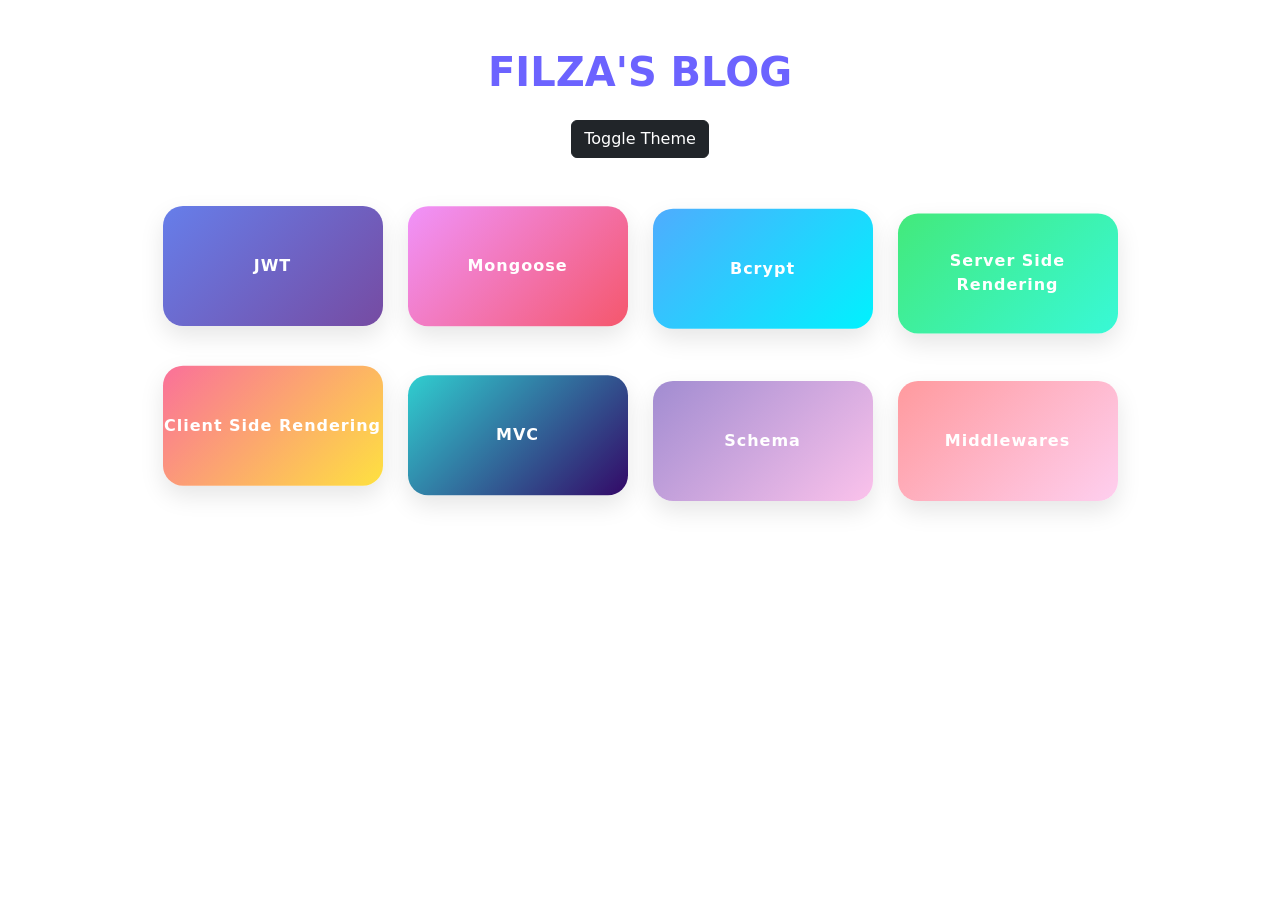
<file: index.html>
<!DOCTYPE html>
<html lang="en">
<head>
<meta charset="UTF-8">
<meta name="viewport" content="width=device-width, initial-scale=1.0">

<title>Naveera's Blog</title>

<link href="https://cdn.jsdelivr.net/npm/bootstrap@5.3.0/dist/css/bootstrap.min.css" rel="stylesheet">
<link rel="stylesheet" href="style.css">

</head>
<body>

<div class="container text-center mt-5">

    <h1 class="title">FILZA'S BLOG</h1>

    <button id="themeToggle" class="btn btn-dark mt-3">Toggle Theme</button>

    <div class="topics mt-5">

        <a href="pages/jwt.html" class="topic">JWT</a>
        <a href="pages/mongoose.html" class="topic">Mongoose</a>
        <a href="pages/bcrypt.html" class="topic">Bcrypt</a>
        <a href="pages/ssr.html" class="topic">Server Side Rendering</a>
        <a href="pages/csr.html" class="topic">Client Side Rendering</a>
        <a href="pages/mvc.html" class="topic">MVC</a>
        <a href="pages/schema.html" class="topic">Schema</a>
        <a href="pages/middlewares.html" class="topic">Middlewares</a>

    </div>

</div>

<script src="https://cdnjs.cloudflare.com/ajax/libs/gsap/3.12.2/gsap.min.js"></script>
<script src="script.js"></script>

</body>
</html>
</file>
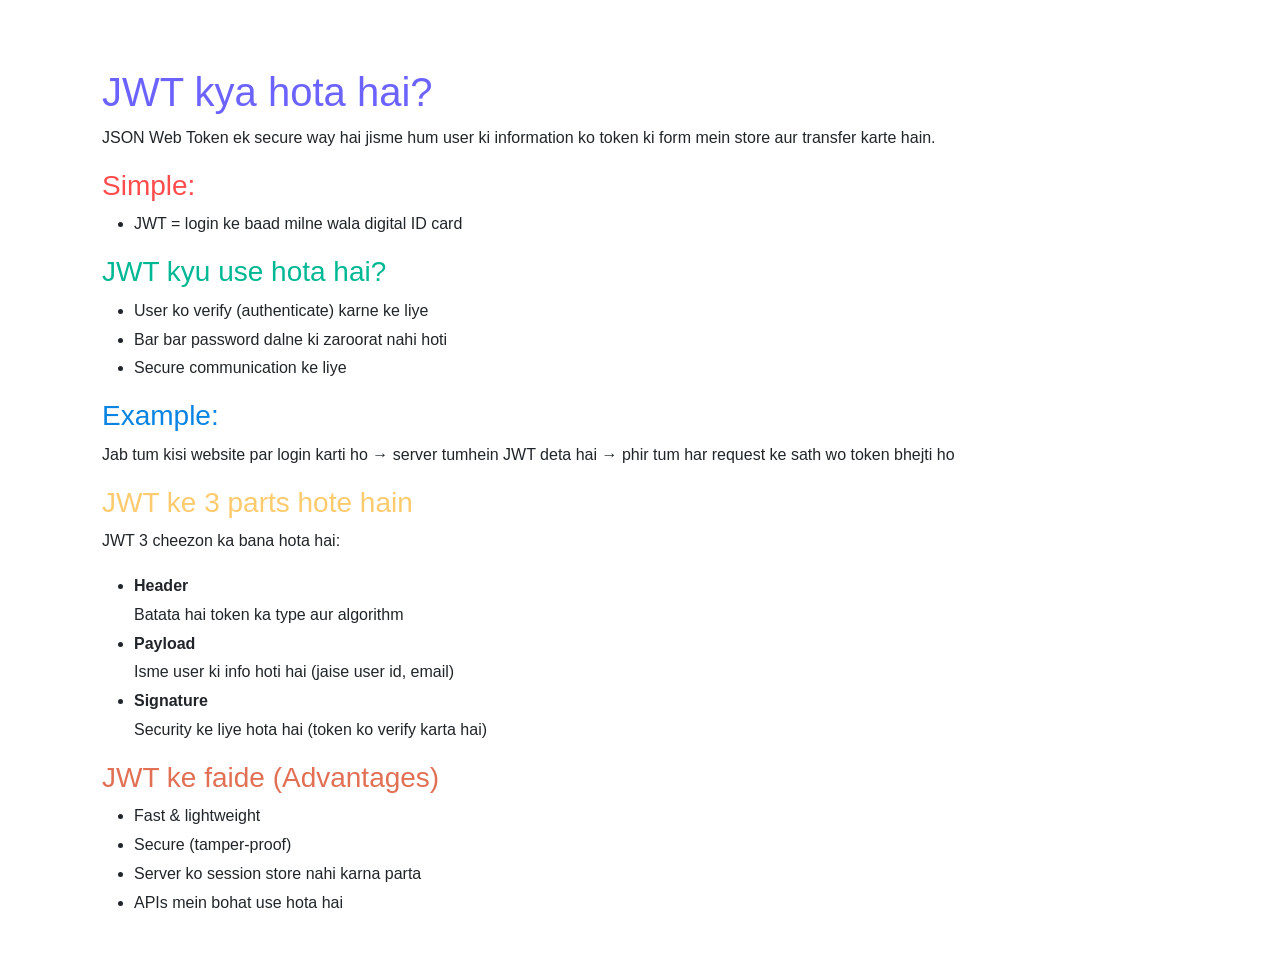
<file: pages/jwt.html>
<!DOCTYPE html>
<html lang="en">
<head>
<meta charset="UTF-8">
<meta name="viewport" content="width=device-width, initial-scale=1.0">

<title>JWT</title>

<link href="https://cdn.jsdelivr.net/npm/bootstrap@5.3.0/dist/css/bootstrap.min.css" rel="stylesheet">
<link rel="stylesheet" href="../style.css">

</head>
<body>

<div class="container mt-5">






<!--    
    



-->


<!-- 
    <h1 class="text-danger">JWT (JSON Web Token)</h1>

    <p><strong>JWT ek authentication system hai jo secure data transfer ke liye use hota hai.</strong></p>

    <h3 class="text-primary">Key Points:</h3>
    <ul>
        <li>JWT ka full form JSON Web Token hai</li>
        <li>Authentication aur Authorization ke liye use hota hai</li>
        <li>Stateless hota hai (server session store nahi karta)</li>
    </ul>

    <h3 class="text-success">Structure:</h3>
    <ul>
        <li>Header</li>
        <li>Payload</li>
        <li>Signature</li>
    </ul>

    <h3 class="text-warning">Advantages:</h3>
    <ul>
        <li>Fast and lightweight</li>
        <li>Secure</li>
        <li>Scalable</li>
    </ul> -->




<div style="padding:20px; font-family:Arial; line-height:1.8;">

    <h1 style="color:#6c63ff;">JWT kya hota hai?</h1>

    <p>
        JSON Web Token ek secure way hai jisme hum user ki information ko token ki form mein store aur transfer karte hain.
    </p>

    <h3 style="color:#ff4d4d;">Simple:</h3>
    <ul>
        <li>JWT = login ke baad milne wala digital ID card</li>
    </ul>

    <h3 style="color:#00b894;">JWT kyu use hota hai?</h3>
    <ul>
        <li>User ko verify (authenticate) karne ke liye</li>
        <li>Bar bar password dalne ki zaroorat nahi hoti</li>
        <li>Secure communication ke liye</li>
    </ul>

    <h3 style="color:#0984e3;">Example:</h3>
    <p>
        Jab tum kisi website par login karti ho → server tumhein JWT deta hai → phir tum har request ke sath wo token bhejti ho
    </p>

    <h3 style="color:#fdcb6e;">JWT ke 3 parts hote hain</h3>

    <p>JWT 3 cheezon ka bana hota hai:</p>

    <ul>
        <li><strong>Header</strong> <br> Batata hai token ka type aur algorithm</li>
        <li><strong>Payload</strong> <br> Isme user ki info hoti hai (jaise user id, email)</li>
        <li><strong>Signature</strong> <br> Security ke liye hota hai (token ko verify karta hai)</li>
    </ul>

    <h3 style="color:#e17055;">JWT ke faide (Advantages)</h3>
    <ul>
        <li>Fast & lightweight</li>
        <li>Secure (tamper-proof)</li>
        <li>Server ko session store nahi karna parta</li>
        <li>APIs mein bohat use hota hai</li>
    </ul>

</div>








</div>

</body>
</html>
</file>
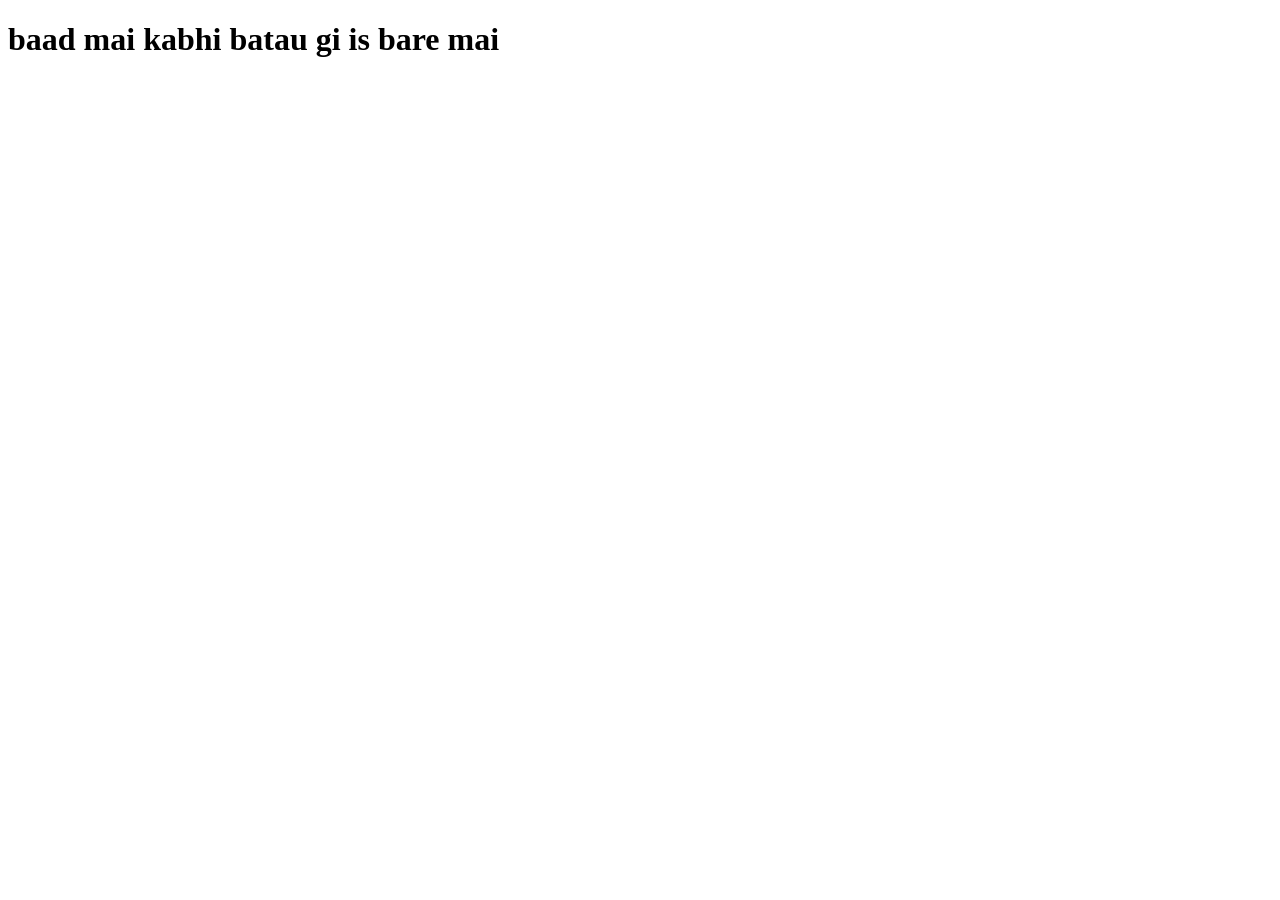
<file: pages/middlewares.html>
<!DOCTYPE html>
<html lang="en">
<head>
    <meta charset="UTF-8">
    <meta name="viewport" content="width=device-width, initial-scale=1.0">
    <title>Document</title>
</head>
<body>
    <h1>baad mai kabhi batau gi is bare mai</h1>
</body>
</html>
</file>
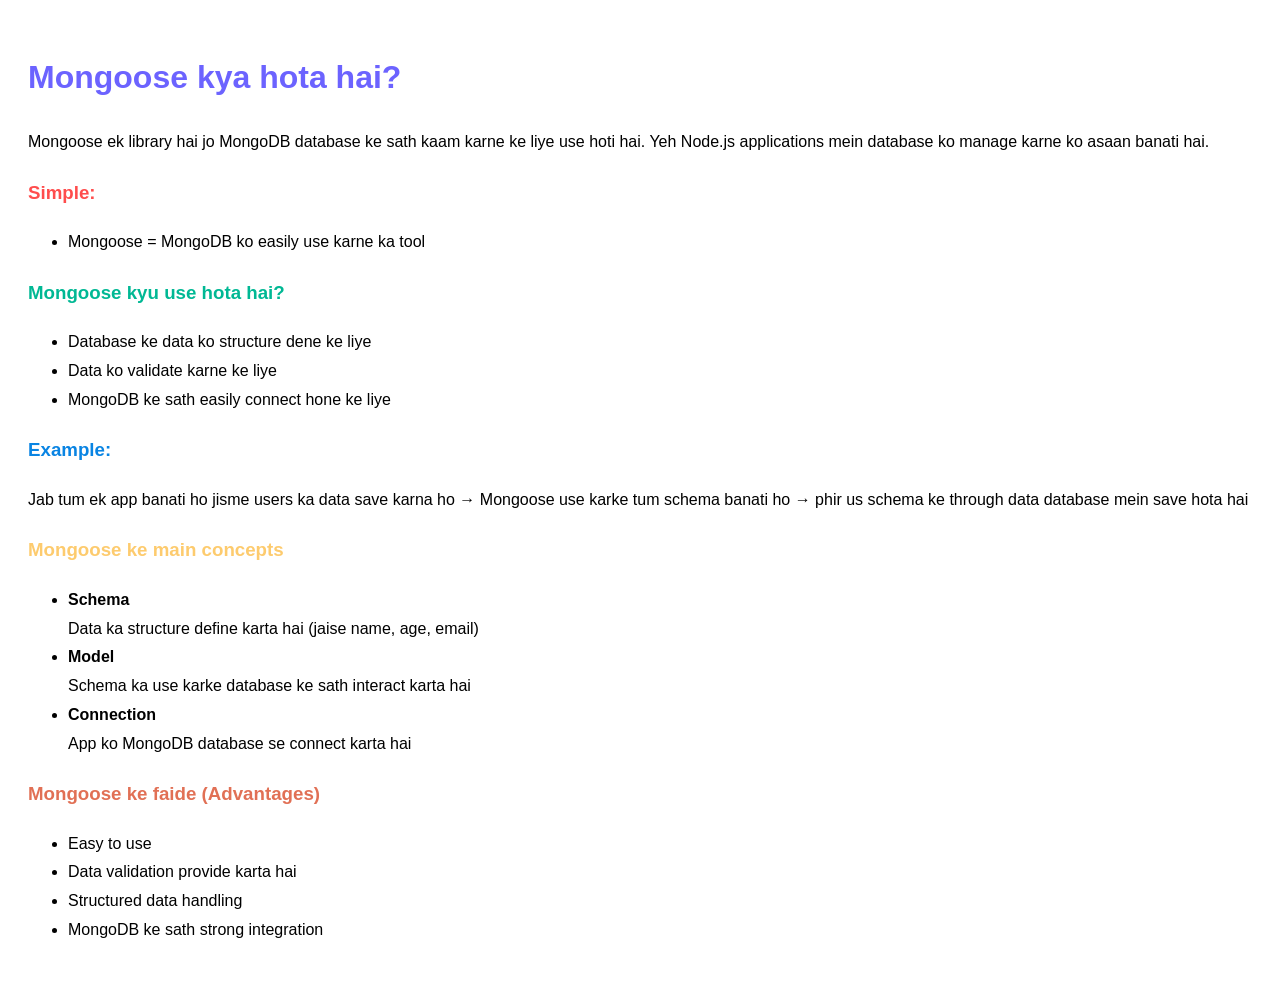
<file: pages/mongoose.html>
<!DOCTYPE html>
<html lang="en">
<head>
    <meta charset="UTF-8">
    <meta name="viewport" content="width=device-width, initial-scale=1.0">
    <title>Document</title>
</head>
<body>
    <div style="padding:20px; font-family:Arial; line-height:1.8;">

    <h1 style="color:#6c63ff;">Mongoose kya hota hai?</h1>

    <p>
        Mongoose ek library hai jo MongoDB database ke sath kaam karne ke liye use hoti hai. 
        Yeh Node.js applications mein database ko manage karne ko asaan banati hai.
    </p>

    <h3 style="color:#ff4d4d;">Simple:</h3>
    <ul>
        <li>Mongoose = MongoDB ko easily use karne ka tool</li>
    </ul>

    <h3 style="color:#00b894;">Mongoose kyu use hota hai?</h3>
    <ul>
        <li>Database ke data ko structure dene ke liye</li>
        <li>Data ko validate karne ke liye</li>
        <li>MongoDB ke sath easily connect hone ke liye</li>
    </ul>

    <h3 style="color:#0984e3;">Example:</h3>
    <p>
        Jab tum ek app banati ho jisme users ka data save karna ho → Mongoose use karke tum schema banati ho → phir us schema ke through data database mein save hota hai
    </p>

    <h3 style="color:#fdcb6e;">Mongoose ke main concepts</h3>

    <ul>
        <li><strong>Schema</strong> <br> Data ka structure define karta hai (jaise name, age, email)</li>
        <li><strong>Model</strong> <br> Schema ka use karke database ke sath interact karta hai</li>
        <li><strong>Connection</strong> <br> App ko MongoDB database se connect karta hai</li>
    </ul>

    <h3 style="color:#e17055;">Mongoose ke faide (Advantages)</h3>
    <ul>
        <li>Easy to use</li>
        <li>Data validation provide karta hai</li>
        <li>Structured data handling</li>
        <li>MongoDB ke sath strong integration</li>
    </ul>

</div>
</body>
</html>
</file>
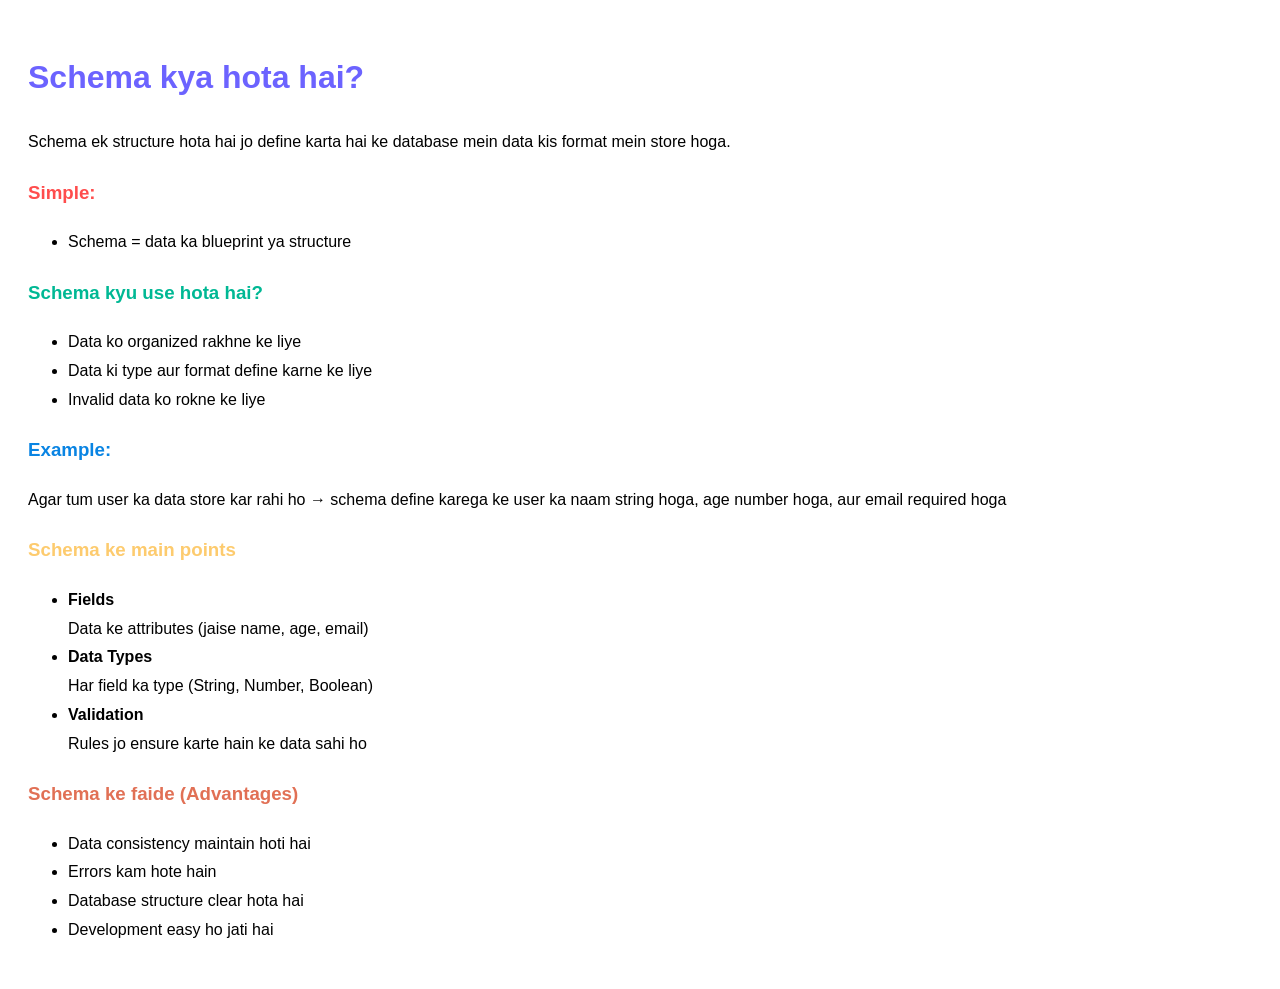
<file: pages/schema.html>
<!DOCTYPE html>
<html lang="en">
<head>
    <meta charset="UTF-8">
    <meta name="viewport" content="width=device-width, initial-scale=1.0">
    <title>Document</title>
</head>
<body>
    <div style="padding:20px; font-family:Arial; line-height:1.8;">

    <h1 style="color:#6c63ff;">Schema kya hota hai?</h1>

    <p>
        Schema ek structure hota hai jo define karta hai ke database mein data kis format mein store hoga.
    </p>

    <h3 style="color:#ff4d4d;">Simple:</h3>
    <ul>
        <li>Schema = data ka blueprint ya structure</li>
    </ul>

    <h3 style="color:#00b894;">Schema kyu use hota hai?</h3>
    <ul>
        <li>Data ko organized rakhne ke liye</li>
        <li>Data ki type aur format define karne ke liye</li>
        <li>Invalid data ko rokne ke liye</li>
    </ul>

    <h3 style="color:#0984e3;">Example:</h3>
    <p>
        Agar tum user ka data store kar rahi ho → schema define karega ke user ka naam string hoga, age number hoga, aur email required hoga
    </p>

    <h3 style="color:#fdcb6e;">Schema ke main points</h3>

    <ul>
        <li><strong>Fields</strong> <br> Data ke attributes (jaise name, age, email)</li>
        <li><strong>Data Types</strong> <br> Har field ka type (String, Number, Boolean)</li>
        <li><strong>Validation</strong> <br> Rules jo ensure karte hain ke data sahi ho</li>
    </ul>

    <h3 style="color:#e17055;">Schema ke faide (Advantages)</h3>
    <ul>
        <li>Data consistency maintain hoti hai</li>
        <li>Errors kam hote hain</li>
        <li>Database structure clear hota hai</li>
        <li>Development easy ho jati hai</li>
    </ul>

</div>
</body>
</html>
</file>
<file: style.css>
body {
    transition: 0.3s;
}

/* Dark Mode */
.dark {
    background-color: black;
    color: white;
}

/* Title */
.title {
    font-weight: bold;
    color: #6c63ff;
}

/* Topics container */
.topics {
    display: flex;
    flex-wrap: wrap;
    justify-content: center;
    gap: 25px;
}

/* Topic Cards (UPDATED DESIGN) */
.topic {
    width: 220px;
    height: 120px;
    display: flex;
    align-items: center;
    justify-content: center;

    text-decoration: none;
    font-weight: bold;
    letter-spacing: 1px;

    border-radius: 20px;
    color: white;

    transition: 0.3s;
    box-shadow: 0 10px 25px rgba(0,0,0,0.1);
}

/* Different colors for each box */
.topic:nth-child(1) { background: linear-gradient(135deg, #667eea, #764ba2); }
.topic:nth-child(2) { background: linear-gradient(135deg, #f093fb, #f5576c); }
.topic:nth-child(3) { background: linear-gradient(135deg, #4facfe, #00f2fe); }
.topic:nth-child(4) { background: linear-gradient(135deg, #43e97b, #38f9d7); }
.topic:nth-child(5) { background: linear-gradient(135deg, #fa709a, #fee140); }
.topic:nth-child(6) { background: linear-gradient(135deg, #30cfd0, #330867); }
.topic:nth-child(7) { background: linear-gradient(135deg, #a18cd1, #fbc2eb); }
.topic:nth-child(8) { background: linear-gradient(135deg, #ff9a9e, #fecfef); }

/* Hover Effect */
.topic:hover {
    transform: translateY(-10px) scale(1.05);
    box-shadow: 0 15px 35px rgba(0,0,0,0.2);
}
</file>
